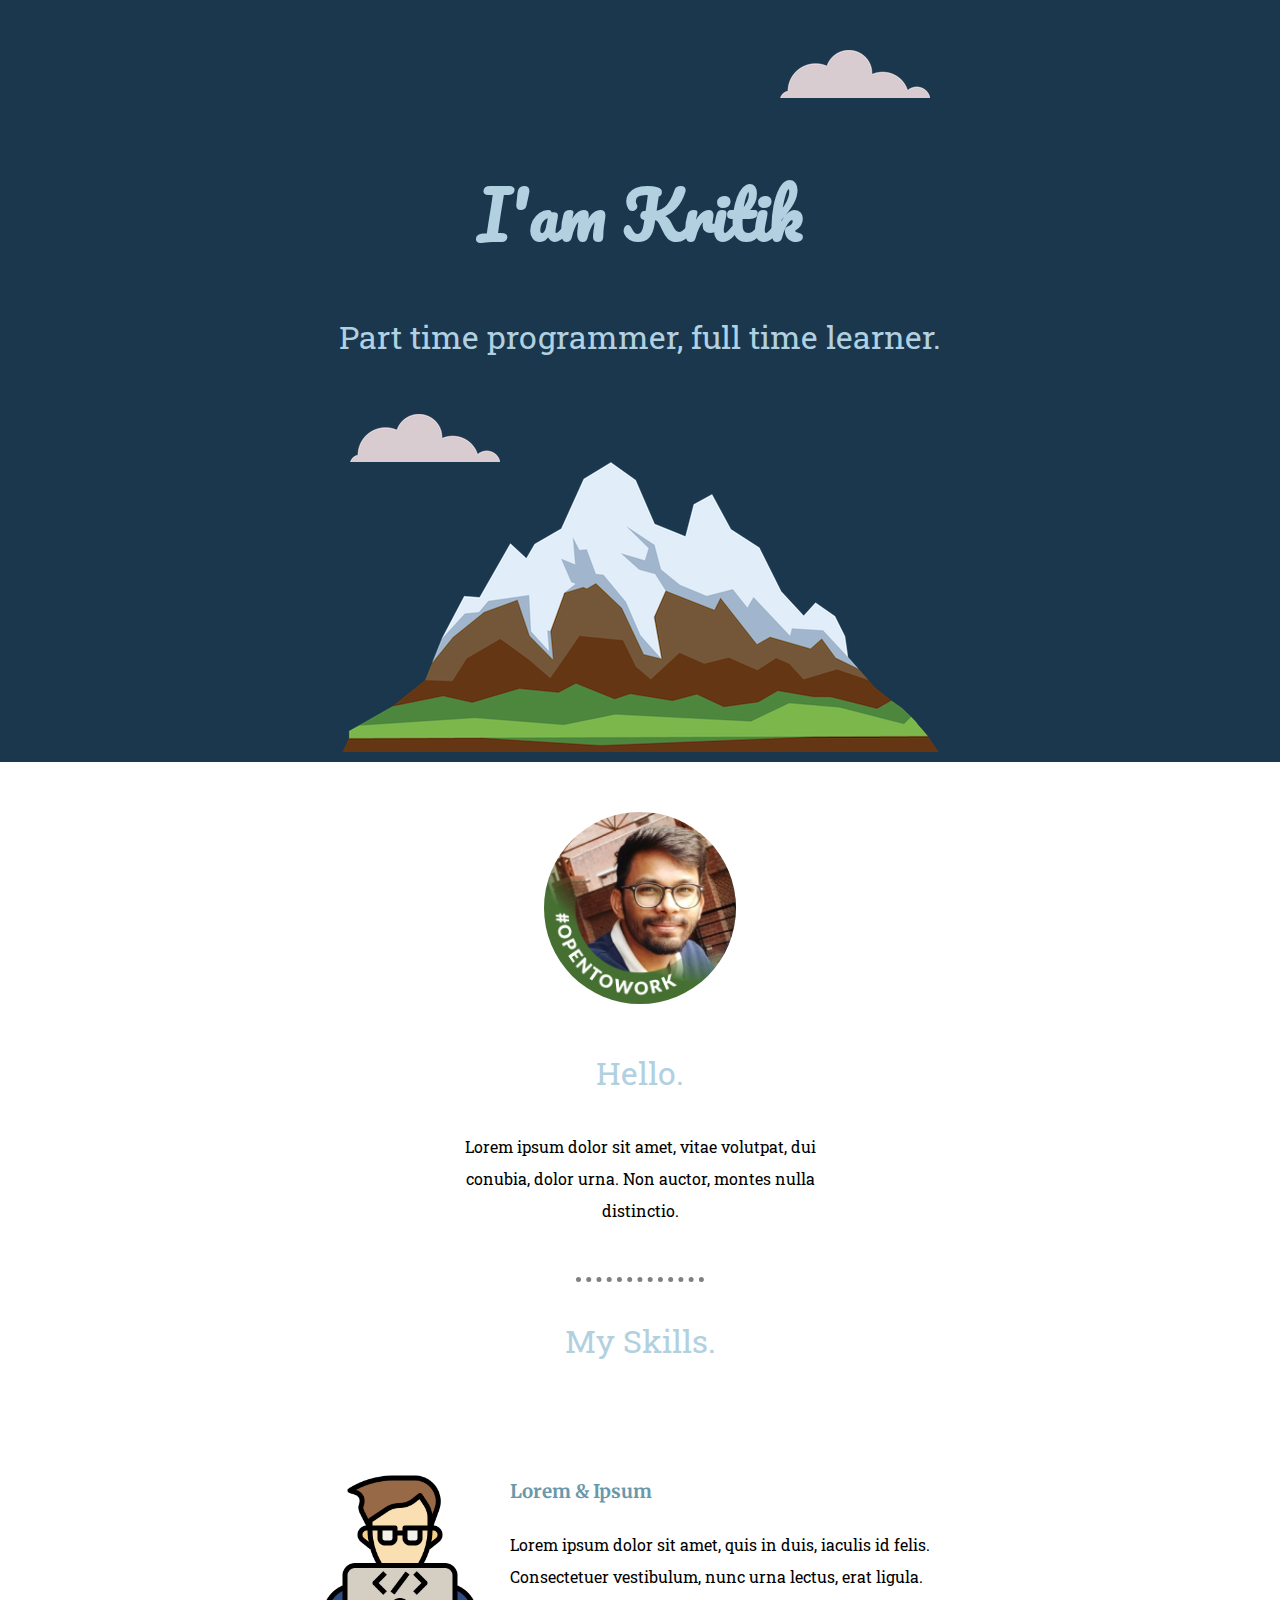
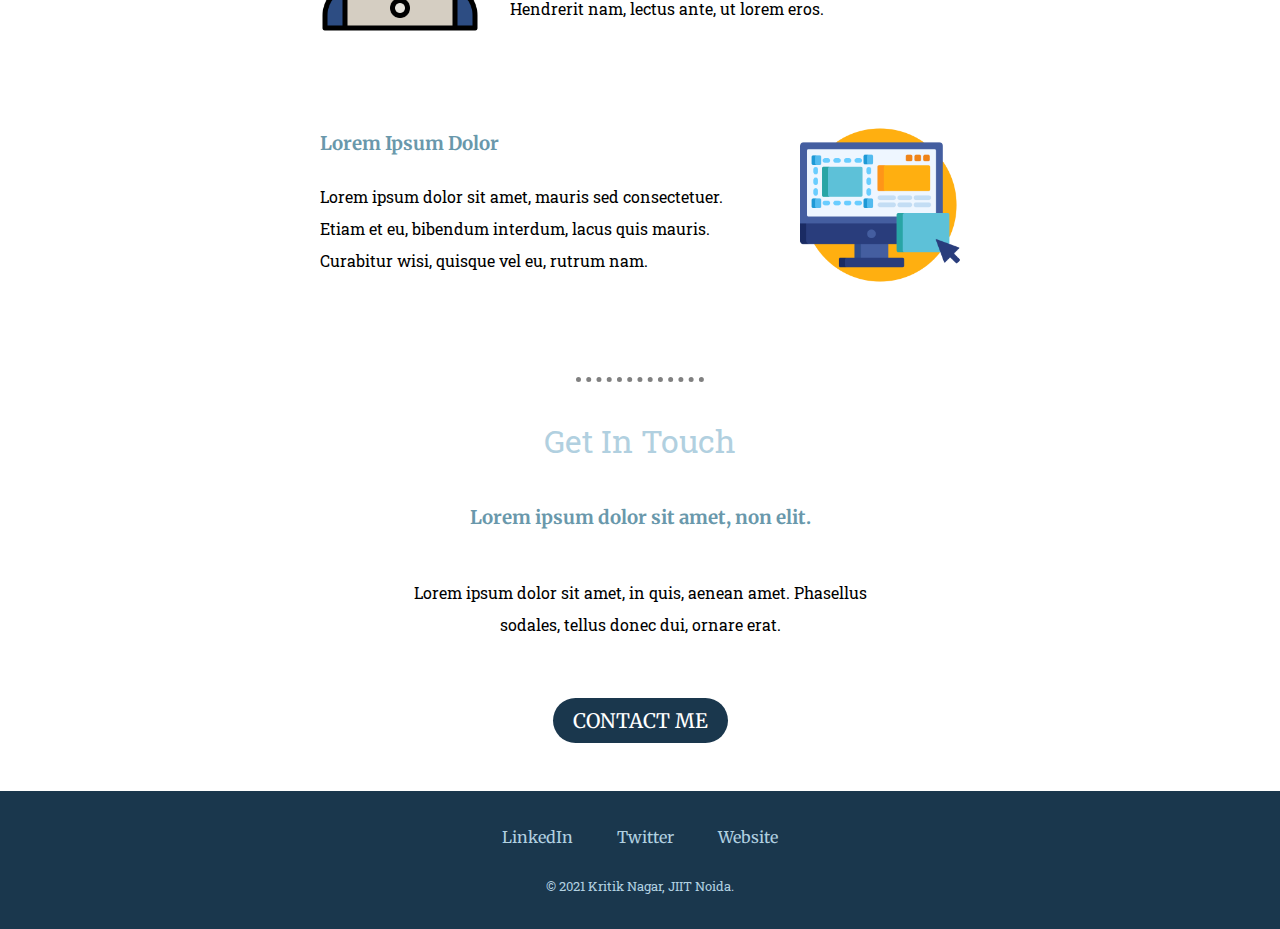
<file: CSS-My Site/index.html>
<!DOCTYPE html>
<html lang="en">
<head>
    <meta charset="UTF-8">
    <meta http-equiv="X-UA-Compatible" content="IE=edge">
    <meta name="viewport" content="width=device-width, initial-scale=1.0">
    <title>Kritik Nagar</title>

    <link rel="stylesheet" href="css/styles.css">
    <link rel="icon" href="favicon.ico">
    <link rel="preconnect" href="https://fonts.googleapis.com">
    <link rel="preconnect" href="https://fonts.gstatic.com" crossorigin>
    <link href="https://fonts.googleapis.com/css2?family=Merriweather&family=Pacifico&family=Permanent+Marker&family=Roboto+Slab&display=swap" rel="stylesheet">
</head>
<body>
    <div class="top-container">
        <img class="top-cloud" src="images/cloud.png" alt="cloud image">
        <h1>I'am Kritik</h1>
        <h2>Part time programmer, full time learner.</h2>
        <img class="bottom-cloud" src="images/cloud.png" alt="cloud image">
        <img src="images/mountain.png" alt="mountain image">
    </div>

    <div class="middle-container">
        <div class="profile">
          <img class="profile-photo" src="images/LinkedIn_Photo.jpg" alt="Kritik Profile Photo">
          <h2>Hello.</h2>
          <p class="intro">Lorem ipsum dolor sit amet, vitae volutpat, dui conubia, dolor urna. Non auctor, montes nulla distinctio.</p>
        </div>
        <hr>
        <div class="skills">
          <h2>My Skills.</h2>
          <div class="skill-row">
            <img class="skill1" src="images/coding (1).png" alt="programming image">
            <h3>Lorem & Ipsum</h3>
            <p>Lorem ipsum dolor sit amet, quis in duis, iaculis id felis. Consectetuer vestibulum, nunc urna lectus, erat ligula. Hendrerit nam, lectus ante, ut lorem eros.</p>
          </div>
          <div class="skill-row">
            <img class="skill2" src="images/ux.png" alt="">
            <h3>Lorem Ipsum Dolor</h3>
            <p>Lorem ipsum dolor sit amet, mauris sed consectetuer. Etiam et eu, bibendum interdum, lacus quis mauris. Curabitur wisi, quisque vel eu, rutrum nam.</p>
          </div>
        </div>
        <hr>
        <div class="contact-me">
          <h2>Get In Touch</h2>
          <h3>Lorem ipsum dolor sit amet, non elit.</h3>
          <p class="contact-message">Lorem ipsum dolor sit amet, in quis, aenean amet. Phasellus sodales, tellus donec dui, ornare erat.</p>
          <a class="btn" href="mailto:name@email.com">CONTACT ME</a>
        </div>
      </div>
      
      
      <div class="bottom-container">
        <a class="footer-link" href="https://www.linkedin.com/">LinkedIn</a>
        <a class="footer-link" href="https://twitter.com/">Twitter</a>
        <a class="footer-link" href="https://www.appbrewery.co/">Website</a>
        <p class="end-para">© 2021 Kritik Nagar, JIIT Noida.</p>
      </div>

    
</body>
</html>
</file>
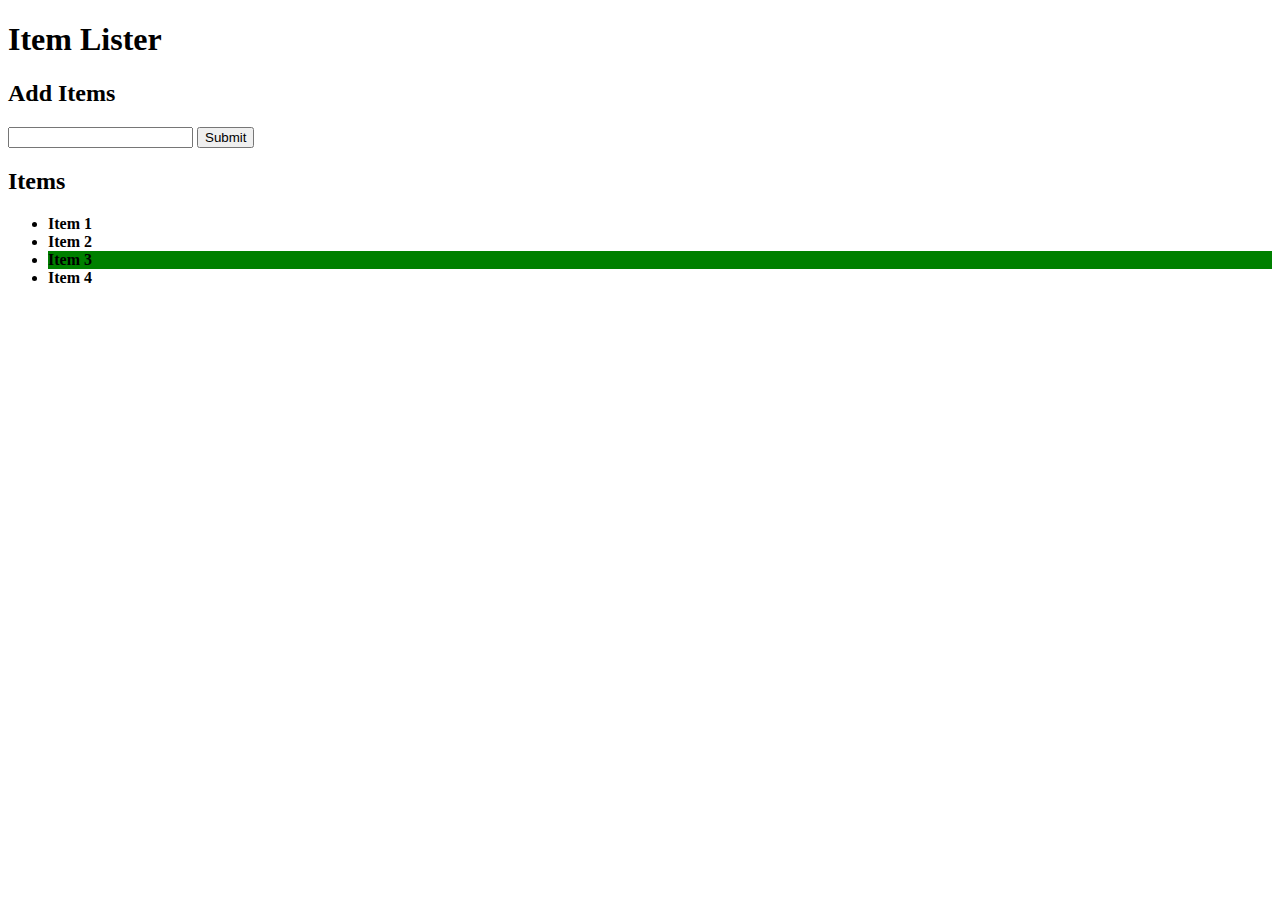
<file: DOM/index.html>
<!DOCTYPE html>
<html lang="en">
<head>
  <meta charset="UTF-8">
  <meta name="viewport" content="width=device-width, initial-scale=1.0">
  <meta http-equiv="X-UA-Compatible" content="ie=edge">
  <link rel="stylesheet" href="https://maxcdn.bootstrapcdn.com/bootstrap/4.0.0-beta/css/bootstrap.min.css" integrity="sha384-/Y6pD6FV/Vv2HJnA6t+vslU6fwYXjCFtcEpHbNJ0lyAFsXTsjBbfaDjzALeQsN6M" crossorigin="anonymous">
  <title>Item Lister</title>
</head>
<body>
  <header id="main-header" class="bg-success text-white p-4 mb-3">
    <div class="container">
      <h1 id="header-title">Item Lister <span style="display:none">123</span></h1>
    </div>
  </header>
  <div class="container">
   <div id="main" class="card card-body">
    <h2 class="title">Add Items</h2>
    <form class="form-inline mb-3">
      <input type="text" class="form-control mr-2">
      <input type="submit" class="btn btn-dark" value="Submit">
    </form>
    <h2 class="title">Items</h2>
    <ul id="items" class="list-group">
      <li class="list-group-item">Item 1</li>
      <li class="list-group-item">Item 2</li>
      <li class="list-group-item">Item 3</li>
      <li class="list-group-item">Item 4</li>
    </ul>
   </div>
  </div>
  <script src="index.js" charset="utf-8"></script>
</body>
</html>
</file>
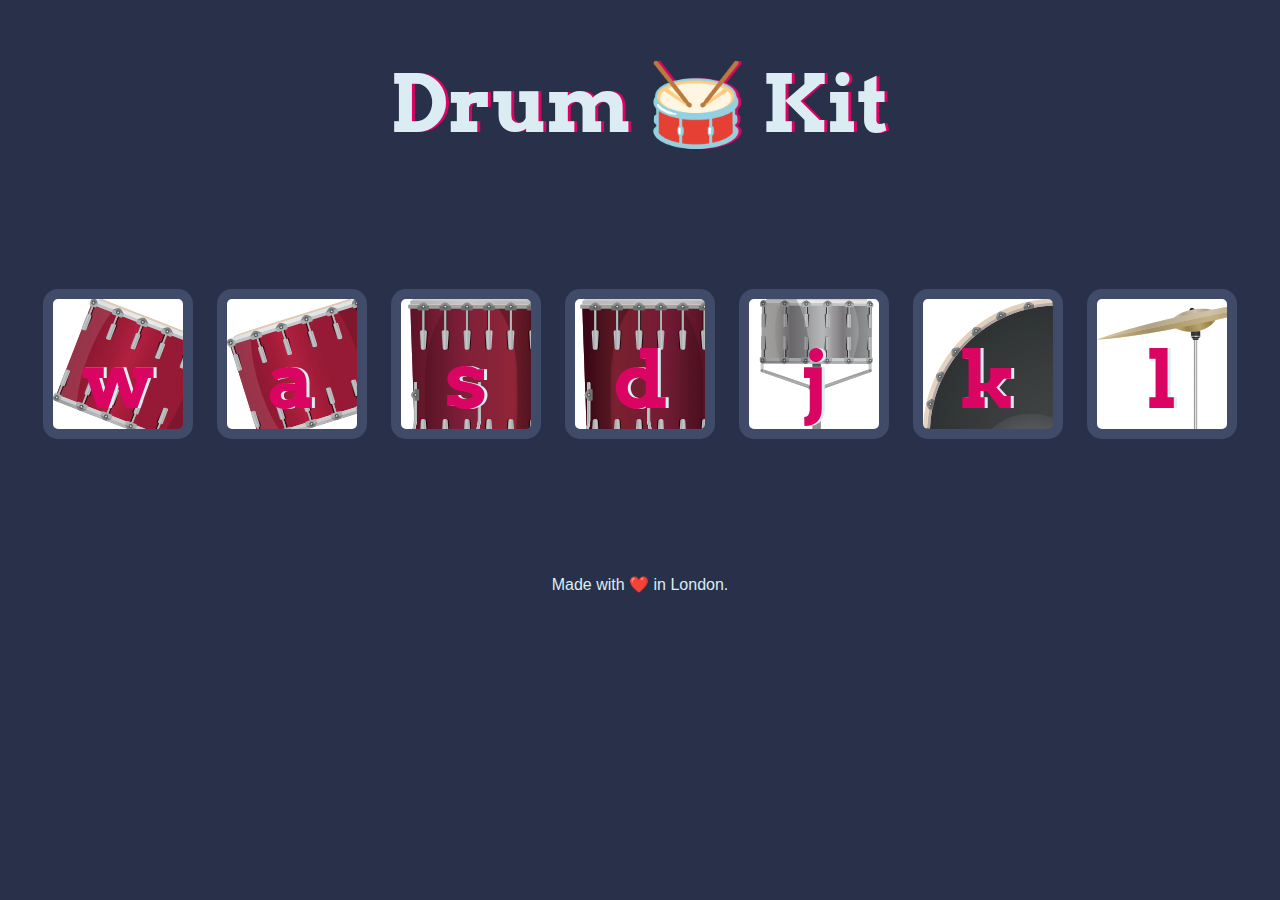
<file: Drum Kit/index.html>
<!DOCTYPE html>
<html lang="en" dir="ltr">

<head>
  <meta charset="utf-8">
  <title>Drum Kit</title>
  <link rel="stylesheet" href="styles.css">
  <link href="https://fonts.googleapis.com/css?family=Arvo" rel="stylesheet">
</head>

<body>

  <h1 id="title">Drum 🥁 Kit</h1>
  <div class="set">
    <button class="w drum">w</button>
    <button class="a drum">a</button>
    <button class="s drum">s</button>
    <button class="d drum">d</button>
    <button class="j drum">j</button>
    <button class="k drum">k</button>
    <button class="l drum">l</button>
  </div>


  <footer>
    Made with ❤️ in London.
  </footer>

  <script src="index.js" charset="utf-8"></script>
</body>

</html>
</file>
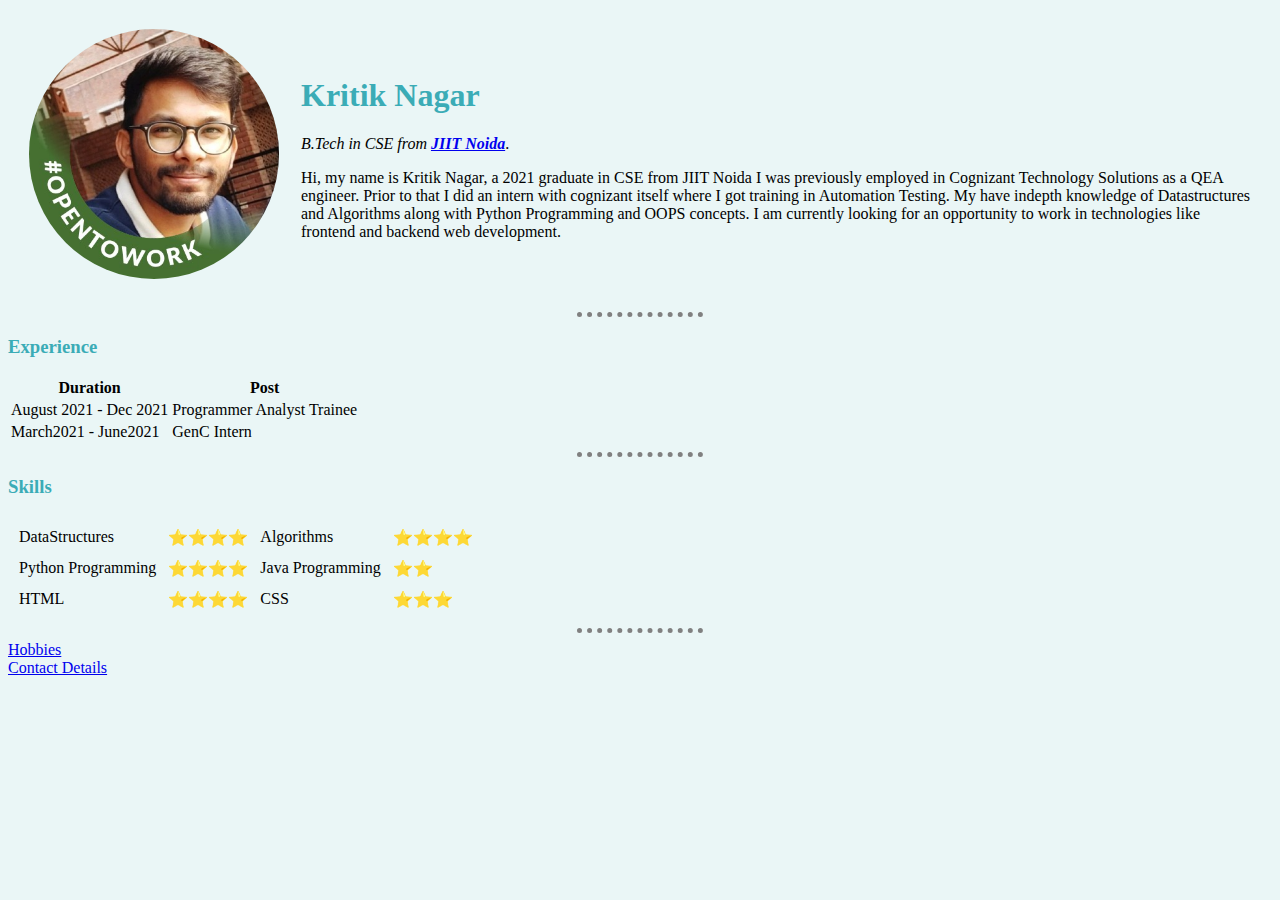
<file: HTML-Personal Site/index.html>
<!DOCTYPE html> <!-- Doctype tells the browser what version of html we are working on-->
<html> <!-- Tells the browser that between this html opening and closing tag there is html code-->
    <head>
        <meta charset="utf-8"> <!-- Browsers explore this meta tag in order to know how to display this website on the browser -->
        <title>Kritik Nagar's Personal Site</title>
        <link rel="stylesheet" href="CSS/styles.css">
    </head>
    <body>
        <table cellspacing="20">
            <tr>
                <td><img id="profile-photo" class="profile"src="Images/LinkedIn_Photo.jpg" alt="Kritik's Profile Photo" width="250" height="250"></td>
                <td><h1>Kritik Nagar</h1>
                    <p> <em>B.Tech in CSE from <strong><a href="https://www.jiit.ac.in/">JIIT Noida</a></strong></em>.</p>
                    <p>Hi, my name is Kritik Nagar, a 2021 graduate in CSE from JIIT Noida 
                        I was previously employed in Cognizant Technology Solutions as 
                        a QEA engineer. Prior to that I did an intern with cognizant itself
                        where I got training in Automation Testing. My have indepth knowledge of 
                        Datastructures and Algorithms along with Python Programming and OOPS
                        concepts. I am currently looking for an opportunity to work in technologies 
                        like frontend and backend web development.
                    </p></td>
            </tr>
        </table>
        
        
        <hr size="3">

        <h3>Experience</h3>
        <table>
            <thead>
                <th>Duration</th>
                <th>Post</th>
            </thead>
            <tbody>
                <tr>
                    <td>August 2021 - Dec 2021</td>
                    <td>Programmer Analyst Trainee</td>
                </tr>
                <tr>
                    <td>March2021 - June2021</td>
                    <td>GenC Intern</td>
                </tr>
            </tbody>
        </table>
        <hr size="3">
        <h3>Skills</h3>
        <table cellspacing="10">
            <tr>
                <td>DataStructures</td>
                <td>⭐⭐⭐⭐</td>
                <td>Algorithms</td>
                <td>⭐⭐⭐⭐</td>
            </tr>
            <tr>
                <td>Python Programming</td>
                <td>⭐⭐⭐⭐</td>
                <td>Java Programming</td>
                <td>⭐⭐</td>
            </tr>
            <tr>
                <td>HTML</td>
                <td>⭐⭐⭐⭐</td>
                <td>CSS</td>
                <td>⭐⭐⭐</td>
            </tr>
        </table>

        <hr>
        <a href="MyHobbies.html">Hobbies</a><br>
        <a href="ContactDetails.html"> Contact Details</a>
        

    </body>
</html>
</file>
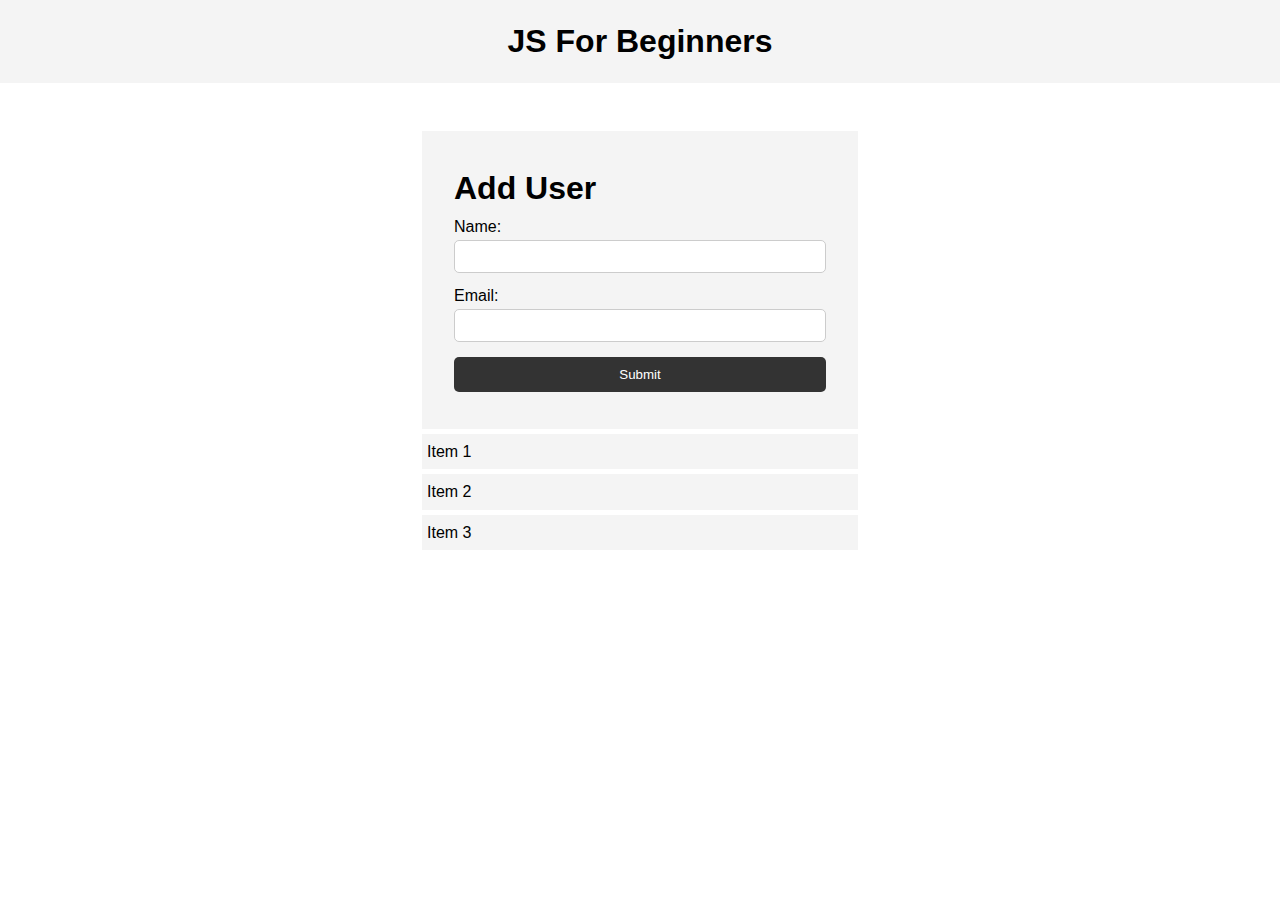
<file: JavascriptPractice/index.html>
<!DOCTYPE html>
<html lang="en">
  <head>
    <meta charset="UTF-8" />
    <meta name="viewport" content="width=device-width, initial-scale=1.0" />
    <meta http-equiv="X-UA-Compatible" content="ie=edge" />
    <title>JS For Beginners</title>
    <link rel="stylesheet" href="style.css">
  </head>
  <body>
    <header>
      <h1>JS For Beginners</h1>
    </header>

    <section class="container">
      <form id="my-form">
        <h1>Add User</h1>
        <div class="msg"></div>
        <div>
          <label for="name">Name:</label>
          <input type="text" id="name">
        </div>
        <div>
          <label for="email">Email:</label>
          <input type="text" id="email">
        </div>
        <input class="btn" type="submit" value="Submit">
      </form>

      <ul id="users"></ul>

      <ul class="items">
        <li class="item">Item 1</li>
        <li class="item">Item 2</li>
        <li class="item">Item 3</li>
      </ul>
    </section>
    

    <script src="main.js"></script>
  </body>
</html>
</file>
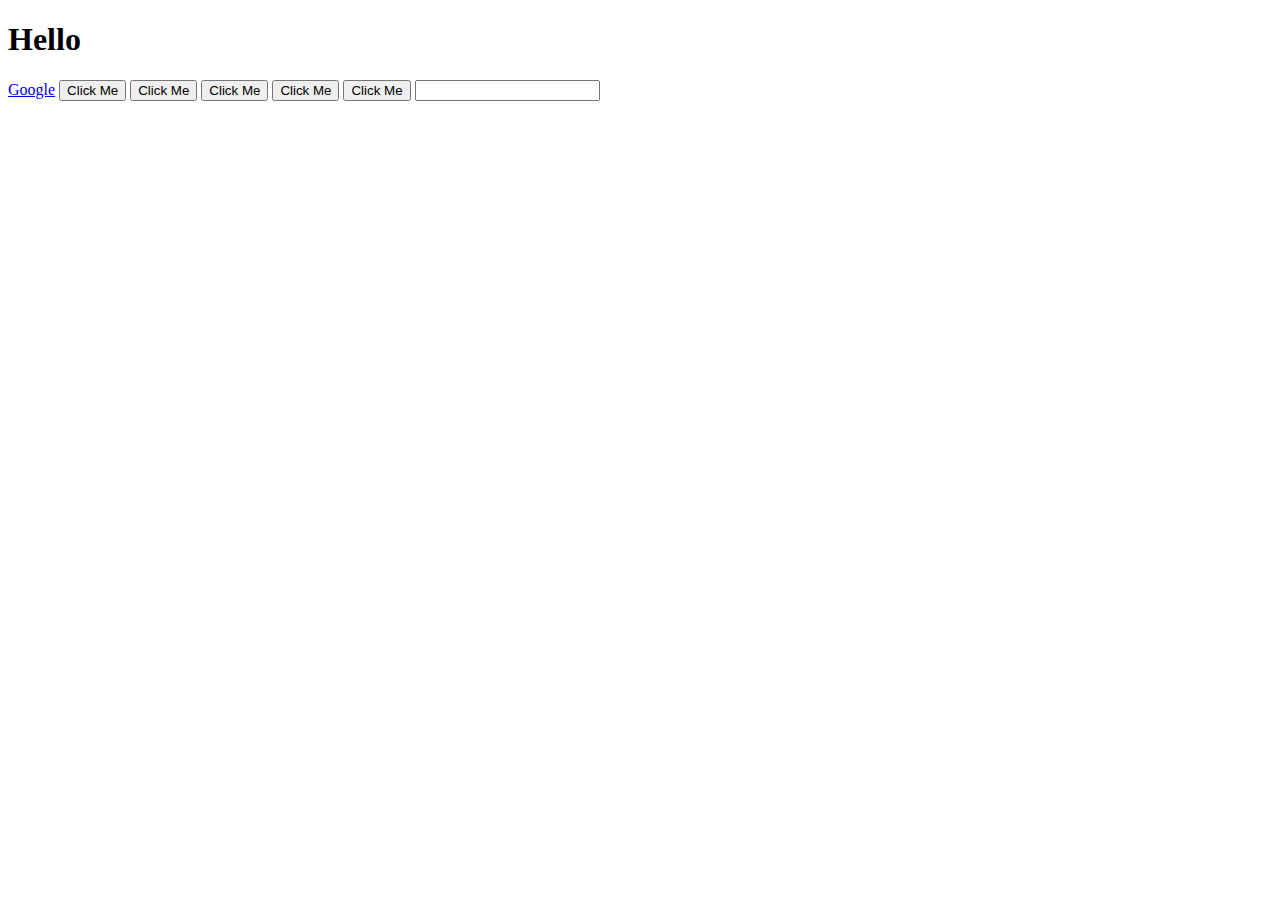
<file: jQuery/index.html>
<!DOCTYPE html>
<html lang="en">
<head>
    <meta charset="UTF-8">
    <meta http-equiv="X-UA-Compatible" content="IE=edge">
    <meta name="viewport" content="width=device-width, initial-scale=1.0">
    
    <link rel="stylesheet" href="styles.css">
    <title>jQuery</title>


</head>
<body>
    <h1 class="heading">Hello</h1>
    <a href="http://www.google.com">Google</a>
    <button>Click Me</button>
    <button>Click Me</button>
    <button>Click Me</button>
    <button>Click Me</button>
    <button>Click Me</button>
    <input type="text">
    <script src="https://ajax.googleapis.com/ajax/libs/jquery/3.6.0/jquery.min.js"></script>
    <script src="index.js" charset="utf-8"></script>
</body>
</html>
</file>
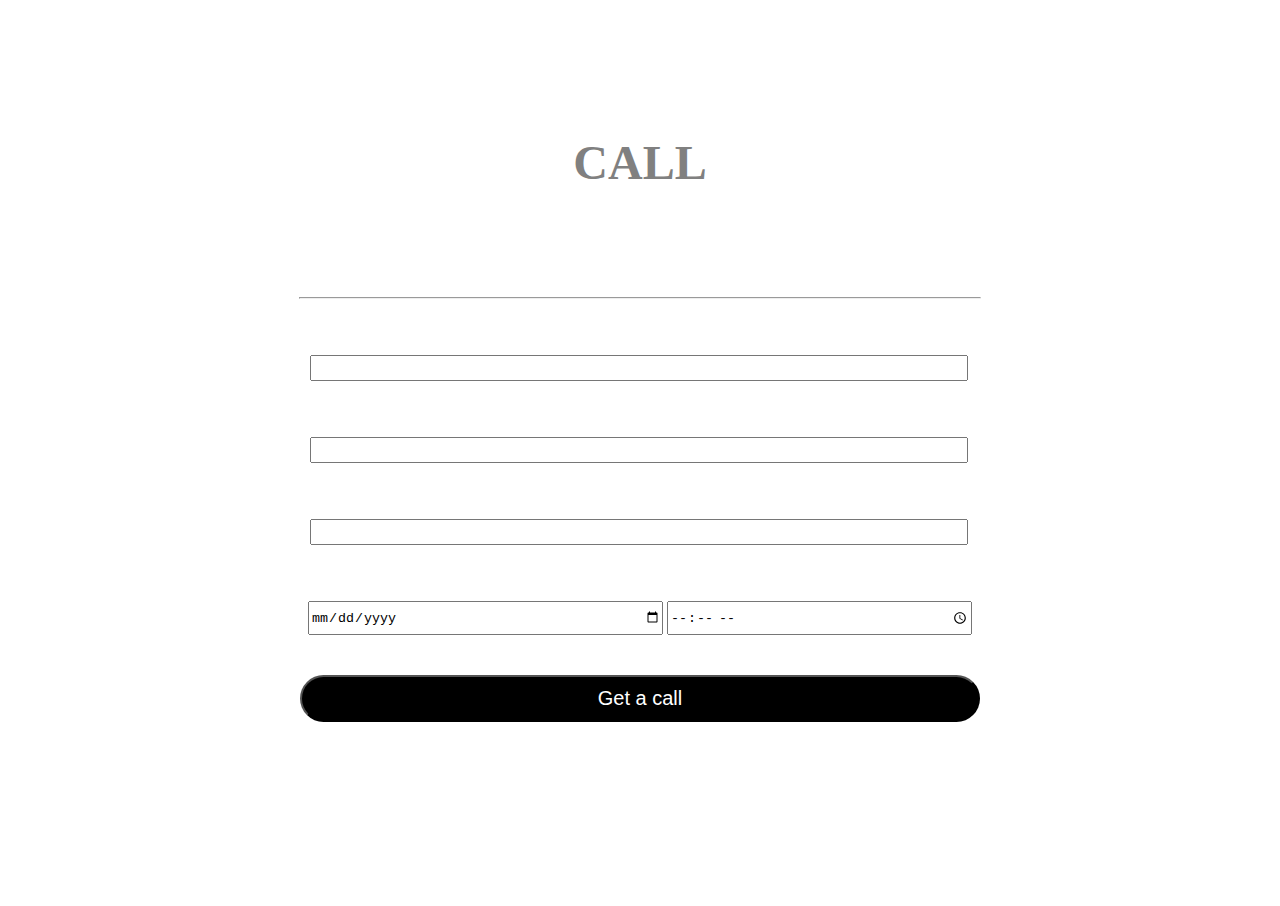
<file: Registration Form/index.html>
<!DOCTYPE html>
<html lang="en">
<head>
    <meta charset="UTF-8">
    <meta http-equiv="X-UA-Compatible" content="IE=edge">
    <meta name="viewport" content="width=device-width, initial-scale=1.0">
    <title>Booking</title>

    <link rel="stylesheet" href="css/styles.css">
</head>
<body>
    <div class="form-container">
        <h1 class="main-heading"> CALL</h1>
        <h3 class="small-heading"> Book a Call</h3>
        <P>Book a call slot and our representative will call within 1hr of selected time.</P>
        <hr>
        <form class="form">
            <label class="name-label" for="name">Name: </label><br>
            <input type="text" id="name"><br>
            <label class="email-label" for="email">Email:</label><br>
            <input type="email" id="email"><br>
            <label class="phone-label" for="phone">Phone: </label><br>
            <input type="tel" id="phone" pattern="[0-9]{10}" maxlength="10"><br>
            <label class="time-label" for="time">Time for call:</label><br>
            <input type="date" id="date">
            <input type="time" id="time"><br>
            <input type="button" value="Get a call" id="btn">
        </form>
    </div>
        
    </div>    
</body>
</html>
</file>
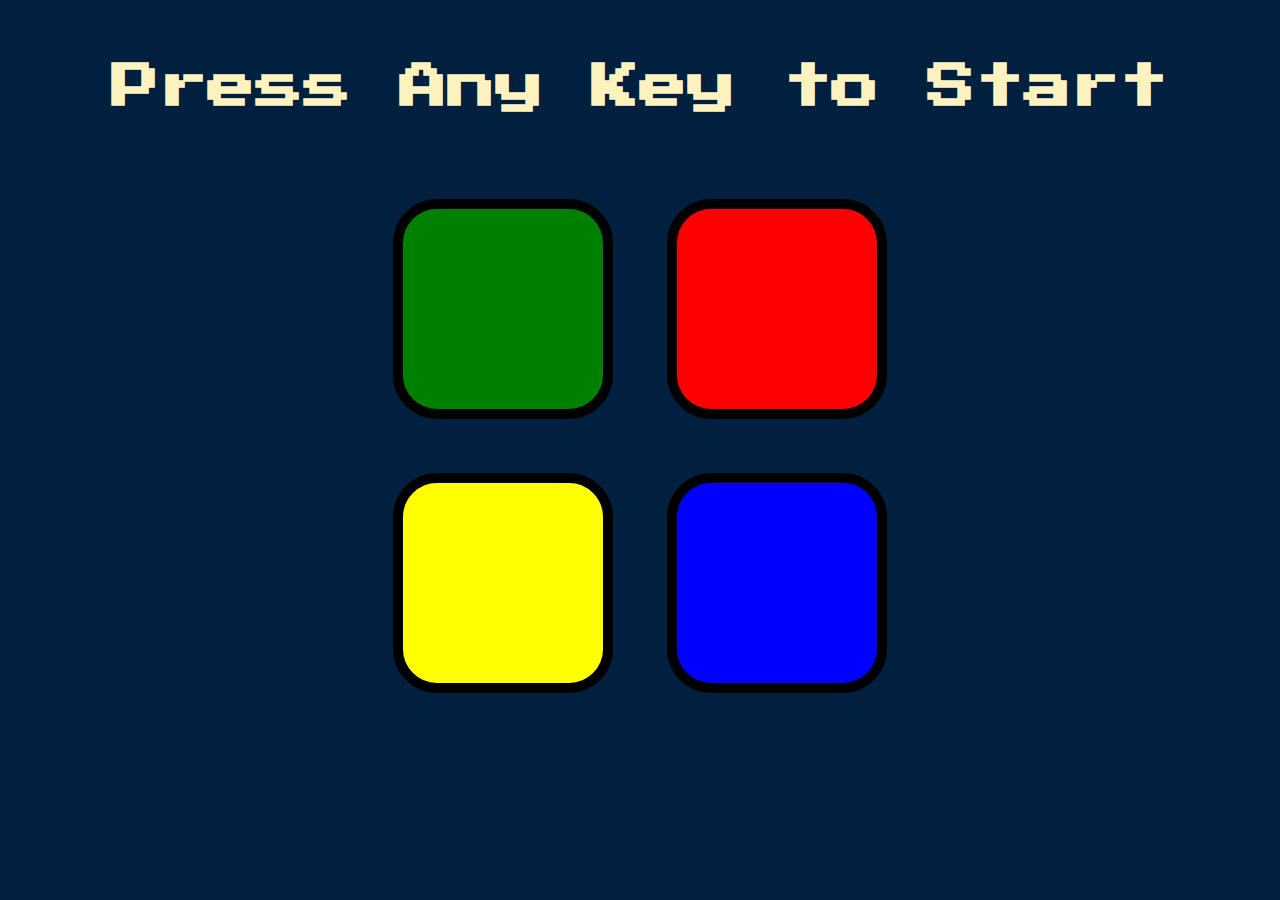
<file: Simon Game/index.html>
<!DOCTYPE html>
<html lang="en" dir="ltr">

<head>
  <meta charset="utf-8">
  <title>Simon</title>
  <link rel="stylesheet" href="styles.css">
  <link href="https://fonts.googleapis.com/css?family=Press+Start+2P" rel="stylesheet">
</head>

<body>
  <h1 id="level-title">Press Any Key to Start</h1>
  <div class="container">
    <div class="row">

      <div type="button" id="green" class="btn green">

      </div>

      <div type="button" id="red" class="btn red">

      </div>
    </div>

    <div class="row">

      <div type="button" id="yellow" class="btn yellow">

      </div>
      <div type="button" id="blue" class="btn blue">

      </div>

    </div>

  </div>
  <script src="https://ajax.googleapis.com/ajax/libs/jquery/3.6.0/jquery.min.js"></script>
  <script src="game.js" charset="utf-8"></script>
</body>

</html>
</file>
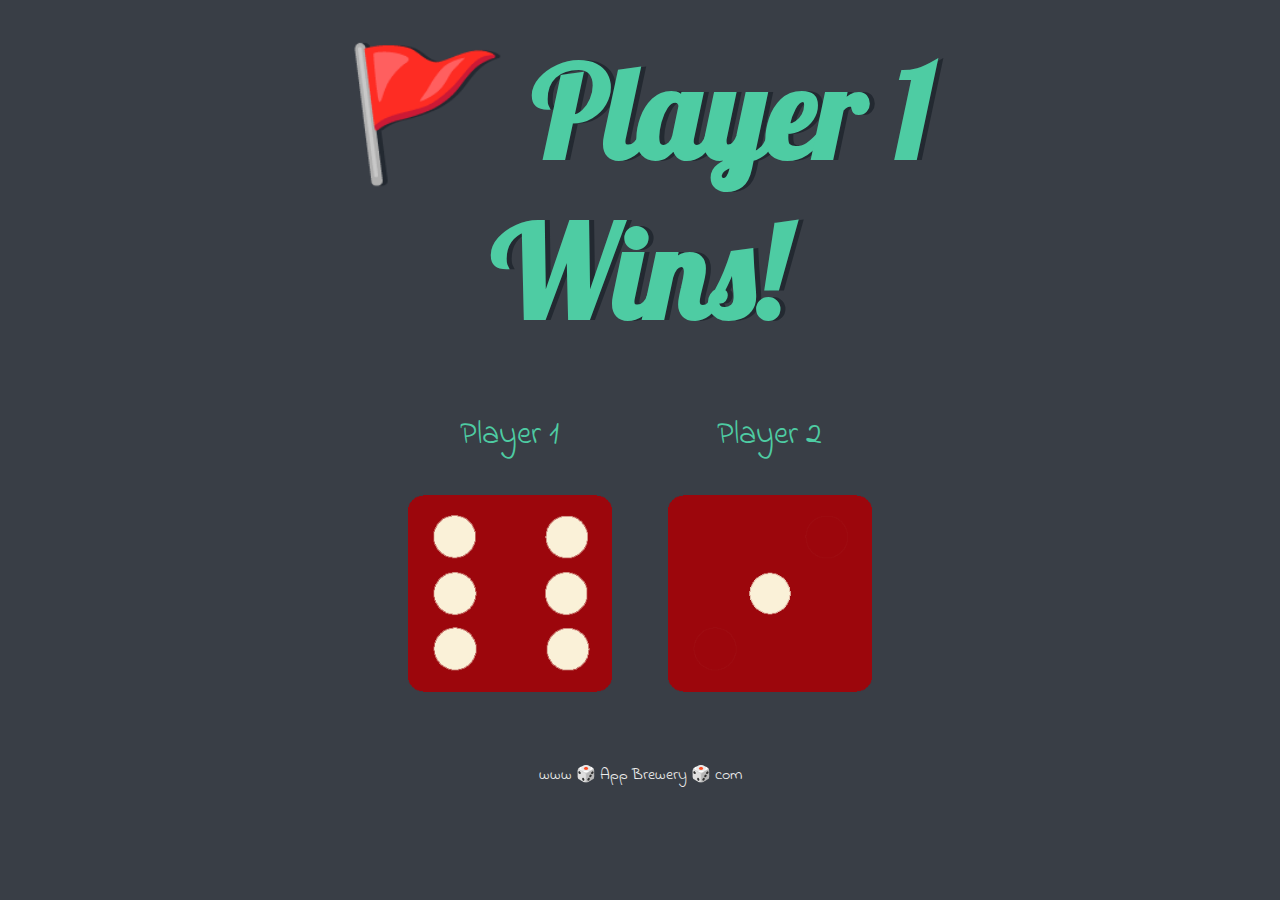
<file: Dicee Game/dicee.html>
<!DOCTYPE html>
<html lang="en" dir="ltr">
  <head>
    <meta charset="utf-8">
    <title>Dicee</title>
    <link rel="stylesheet" href="styles.css">
    <link href="https://fonts.googleapis.com/css?family=Indie+Flower|Lobster" rel="stylesheet">

  </head>
  <body>

    <div class="container">
      <h1>Refresh Me</h1>

      <div class="dice">
        <p>Player 1</p>
        <img class="img1" src="images/dice6.png">
      </div>

      <div class="dice">
        <p>Player 2</p>
        <img class="img2" src="images/dice6.png">
      </div>

    </div>

    <script src="index.js" charset="utf-8"></script>
  </body>

  <footer>
    www 🎲 App Brewery 🎲 com
  </footer>
</html>
</file>
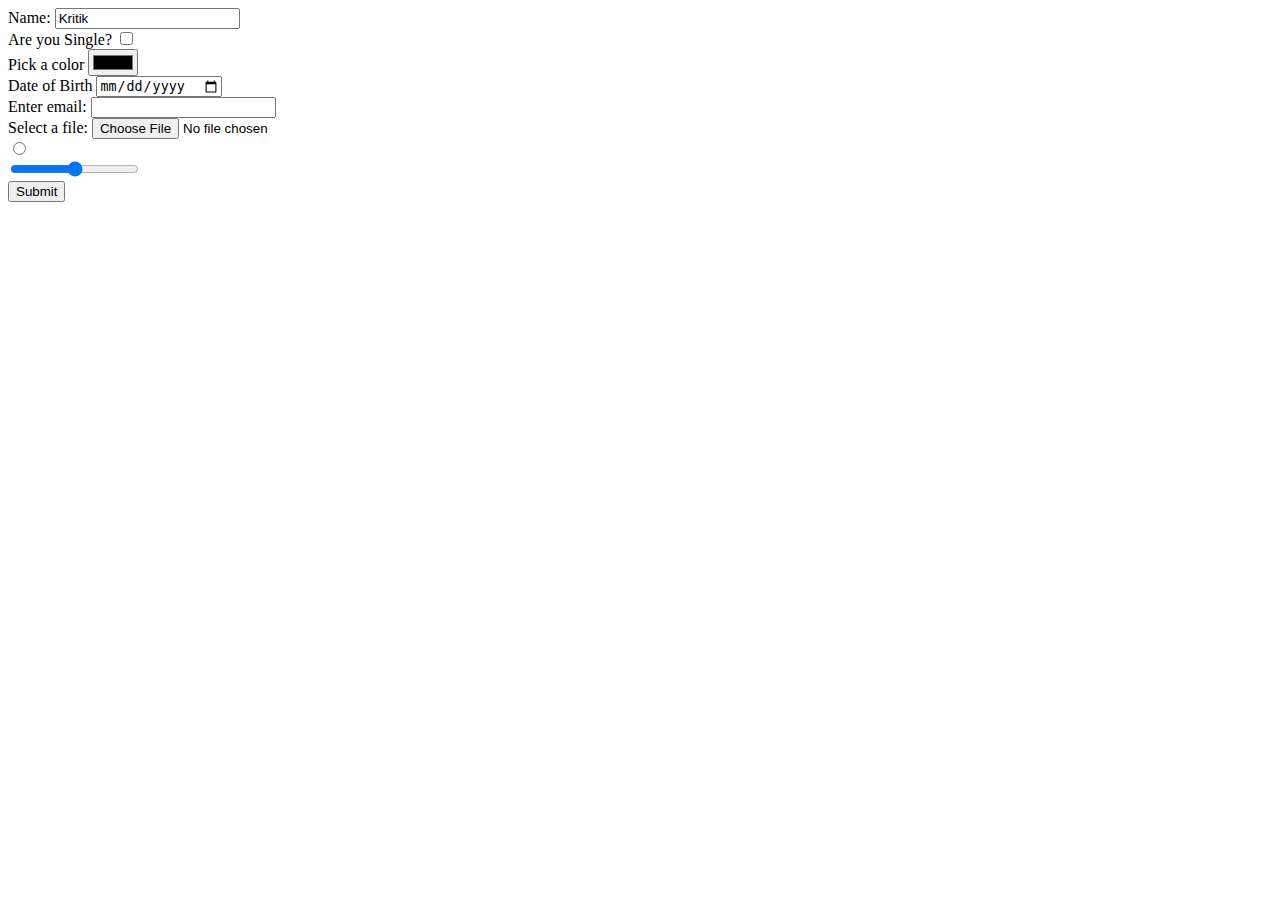
<file: HTML-Personal Site/inputs.html>
<!DOCTYPE html>
<html>
<head>
    <meta charset='utf-8'>
    <title>Input Types</title>
</head>
<body>
    <label> Name: </label>
    <input type="text" class="" value="Kritik"><br>
    <label> Are you Single?</label>
    <input type="checkbox"><br>
    <label>Pick a color</label>
    <input type="color"><br>
    <label>Date of Birth</label>
    <input type="date"><br>
    <label> Enter email:</label>
    <input type="email"><br>
    <label>Select a file:</label>
    <input type="file"><br>
    <input type="radio"><br>
    <input type="range"><br>
    <input type="submit">
</body>
</html>
</file>
<file: CSS-My Site/css/styles.css>
body{
    margin: 0px;
    text-align: center;
    font-family: 'Merriweather', serif;
    font-size: 100%;
    line-height: 2;
}

h1{
    color: #B1D0E0;
    font-size: 4rem;
    margin: 50px auto 0 auto;
    font-family: 'Pacifico', cursive;
}
h2{
    color: #B1D0E0;
    font-family: 'Roboto Slab', serif;
    font-size: 2rem;
    font-weight: normal;
}
h3{
    color: #6998AB
}
a{
    color: #6998AB;
}

p{
    font-family: 'Roboto Slab', serif;
}

a:hover{
    color: #6998AB;
}

.top-container{
    padding-top: 100px ;
    background-color: #1A374D;
    position: relative;
}

.middle-container{
    
}
.bottom-container{
    background-color:#1A374D;
    margin: 50px 0 0 0;
    padding: 30px;

}

.bottom-cloud{
    position: absolute;
    left: 350px;
    bottom: 300px;
}

.top-cloud{
    position: absolute;
    right: 350px;
    top: 50px;
}
.skill-row{
    width: 50%;
    margin: 100px auto 100px auto;
    text-align: left;
    
}
.skill1{
    height: 25%;
    width: 25%;
    float: left;
    margin-right: 30px;
}
.skill2{
    height: 25%;
    width: 25%;
    float: right;
    margin-left: 30px;
}

.profile-photo{
    height: 15%;
    width: 15%;
    border-radius: 100%;
}

.profile{
    margin: 50px 0 50px 0;
}

hr{
    border-style: dotted none none none;
    border-width: 5px;
    border-color: gray;
    width: 10%;
}

.footer-link{
    margin: 50px 20px 10px 20px;
    text-decoration: none;
    color: #B1D0E0;
}

.end-para{
    margin: 20px 0 0 0;
    color: #B1D0E0;
    font-size: small;
}

.intro{
    width: 30%;
    margin: auto;
}

.contact-message{
    width: 40%;
    margin: 40px auto 60px;
}
.btn {
    -webkit-border-radius: 28;
    -moz-border-radius: 28;
    border-radius: 28px;
    font-family: 'Merriweather', serif;
    color: #ffffff;
    font-size: 20px;
    background: #1A374D;
    padding: 10px 20px 10px 20px;
    text-decoration: none;
  }
  
.btn:hover {
    background: #406882;
    text-decoration: none;
  }
</file>
<file: Drum Kit/styles.css>
body {
  text-align: center;
  background-color: #283149;
}

h1 {
  font-size: 5rem;
  color: #DBEDF3;
  font-family: "Arvo", cursive;
  text-shadow: 3px 0 #DA0463;

}

footer {
  color: #DBEDF3;
  font-family: sans-serif;
}

.w {
  background-image: url("images/tom1.png");
}

.a {
  background-image: url("images/tom2.png");
}

.s {
  background-image: url("images/tom3.png");
}

.d {
  background-image: url("images/tom4.png");
}

.j {
  background-image: url("images/snare.png");
}

.k {
  background-image: url("images/kick.png");
}

.l {
  background-image: url("images/crash.png");
}

.set {
  margin: 10% auto;
}

.game-over {
  background-color: red;
  opacity: 0.8;
}

.pressed {
  box-shadow: 0 3px 4px 0 #DBEDF3;
  opacity: 0.5;
}

.red {
  color: red;
}

.drum {
  outline: none;
  border: 10px solid #404B69;
  font-size: 5rem;
  font-family: 'Arvo', cursive;
  line-height: 2;
  font-weight: 900;
  color: #DA0463;
  text-shadow: 3px 0 #DBEDF3;
  border-radius: 15px;
  display: inline-block;
  width: 150px;
  height: 150px;
  text-align: center;
  margin: 10px;
  background-color: white;
}
</file>
<file: HTML-Personal Site/CSS/styles.css>
body{
    background-color: #EAF6F6
}

hr{
    border-style: dotted none none none;
    height: 0px;
    width: 10%;
    border-color: gray;
    border-width: 5px;
}
h1{
    color: #3BACB6    ;
}

h3{
    color: #3BACB6;
}

#profile-photo{ 
    border-radius: 100%;
}

img:hover{
    background-color: black;
}
</file>
<file: JavascriptPractice/style.css>
* {
    margin: 0;
    padding: 0;
    box-sizing: border-box;
  }
  
  body {
    font-family: Arial, Helvetica, sans-serif;
    line-height: 1.6;
  }
  
  ul {
    list-style: none;
  }
  
  ul li {
    padding: 5px;
    background: #f4f4f4;
    margin: 5px 0;
  }
  
  header {
    background: #f4f4f4;
    padding: 1rem;
    text-align: center;
  }
  
  .container {
    margin: auto;
    width: 500px;
    overflow: auto;
    padding: 3rem 2rem;
  }
  
  #my-form {
    padding: 2rem;
    background: #f4f4f4;
  }
  
  #my-form label {
    display: block;
  }
  
  #my-form input[type='text'] {
    width: 100%;
    padding: 8px;
    margin-bottom: 10px;
    border-radius: 5px;
    border: 1px solid #ccc;
  }
  
  .btn {
    display: block;
    width: 100%;
    padding: 10px 15px;
    border: 0;
    background: #333;
    color: #fff;
    border-radius: 5px;
    margin: 5px 0;
  }
  
  .btn:hover {
    background: #444;
  }
  
  .bg-dark {
    background: #333;
    color: #fff;
  }
  
  .error {
    background: orangered;
    color: #fff;
    padding: 5px;
    margin: 5px;
  }
</file>
<file: jQuery/styles.css>
.big-title{
    font-size: 10rem;
    font-family: cursive;
    color: yellow;
}

.margin-50{
    margin: 50px;
}
</file>
<file: Registration Form/css/styles.css>
body{
    background: url(https://images.pexels.com/photos/3568520/pexels-photo-3568520.jpeg?auto=compress&cs=tinysrgb&w=1260&h=750&dpr=1);
    background-repeat: no-repeat;
    background-position: center;
    background-size: 100%;
    text-align: center;
}

hr{
    width: 680px;
}

.form-container{
    color: white;
    height: 700px;
    width: 700px;
    border: solid 3px white;
    margin: 100px auto 100px auto;
}

.name-label{
    font-size: 125%;
    display: block;
    position: absolute;
    margin: 20px auto 10px 20px;
}

#name{
    width: 650px;
    height: 20px;
    display: block;
    margin: 30px auto 10px 20px;
}
#email{
    width: 650px;
    height: 20px;
    display: block;
    margin: 10px auto 10px 20px;
}
#phone{
    width: 650px;
    height: 20px;
    display: block;
    margin: 10px auto 10px 20px;
}
#date{
    width: 350px;
    height: 30px;
    margin-top: 10px;
}
#time{
    width: 300px;
    height: 30px;
    margin-top: 10px;
}

#btn {
    -webkit-border-radius: 28;
    -moz-border-radius: 28;
    border-radius: 28px;
    font-family: Arial;
    color: #ffffff;
    font-size: 20px;
    background: black;
    padding: 10px 20px 10px 20px;
    text-decoration: none;
    margin-top: 40px;
    width: 680px;
  }
  
  #btn:hover {
    background: #373637;
    text-decoration: none;
  }

.email-label{
    font-size: 125%;
    display: block;
    position: absolute;
    margin: 0 auto 10px 20px;
}
.phone-label{
    font-size: 125%;
    display: block;
    position: absolute;
    margin: 0 auto 10px 20px;
}
.time-label{
    font-size: 125%;
    display: block;
    position: absolute;
    margin: 0 auto 10px 20px;
}

.main-heading{
    color: gray;
    font-size: 300%;
}
</file>
<file: Simon Game/styles.css>
body {
  text-align: center;
  background-color: #011F3F;
}

#level-title {
  font-family: 'Press Start 2P', cursive;
  font-size: 3rem;
  margin:  5%;
  color: #FEF2BF;
}

.container {
  display: block;
  width: 50%;
  margin: auto;

}

.btn {
  margin: 25px;
  display: inline-block;
  height: 200px;
  width: 200px;
  border: 10px solid black;
  border-radius: 20%;
}

.game-over {
  background-color: red;
  opacity: 0.8;
}

.red {
  background-color: red;
}

.green {
  background-color: green;
}

.blue {
  background-color: blue;
}

.yellow {
  background-color: yellow;
}

.pressed {
  box-shadow: 0 0 20px white;
  background-color: grey;
}
</file>
<file: Dicee Game/styles.css>
.container {
  width: 70%;
  margin: auto;
  text-align: center;
}

.dice {
  text-align: center;
  display: inline-block;

}

body {
  background-color: #393E46;
}

h1 {
  margin: 30px;
  font-family: 'Lobster', cursive;
  text-shadow: 5px 0 #232931;
  font-size: 8rem;
  color: #4ECCA3;
}

p {
  font-size: 2rem;
  color: #4ECCA3;
  font-family: 'Indie Flower', cursive;
}

img {
  width: 80%;
}

footer {
  margin-top: 5%;
  color: #EEEEEE;
  text-align: center;
  font-family: 'Indie Flower', cursive;

}
</file>
